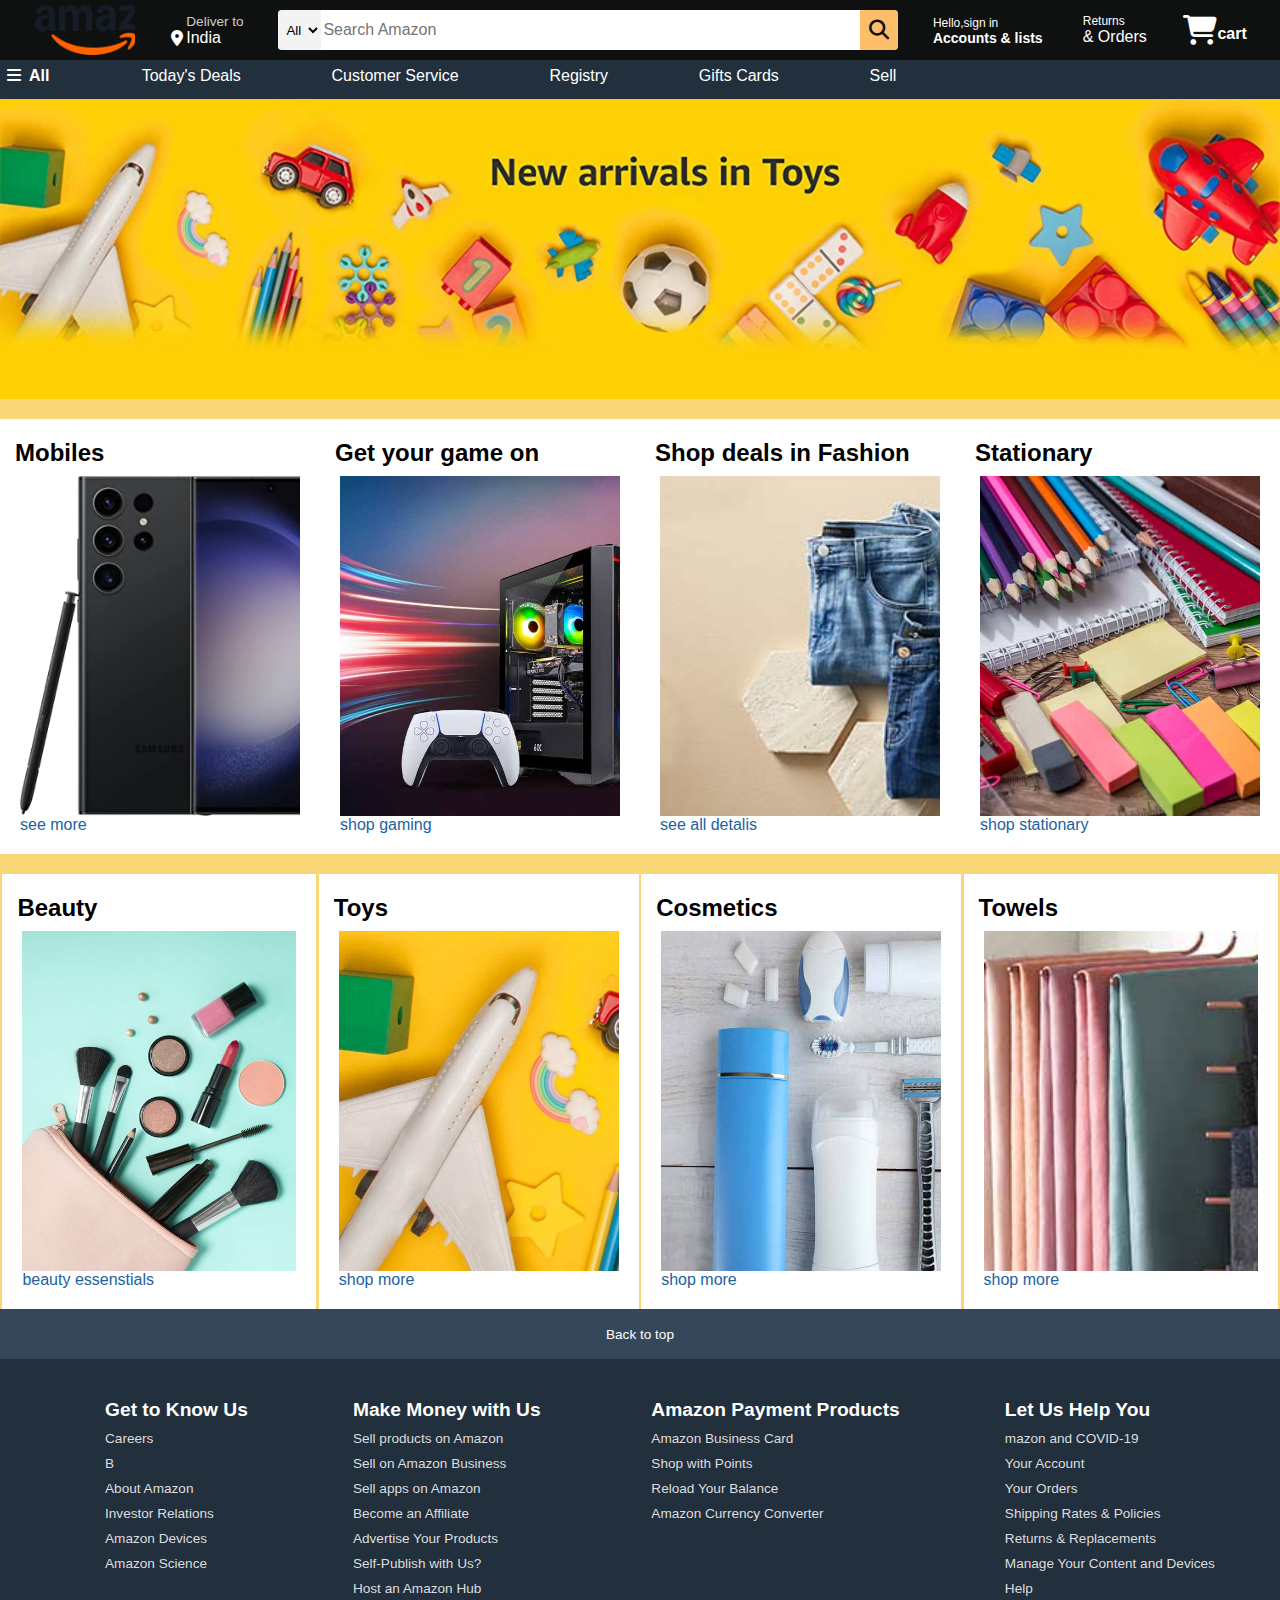
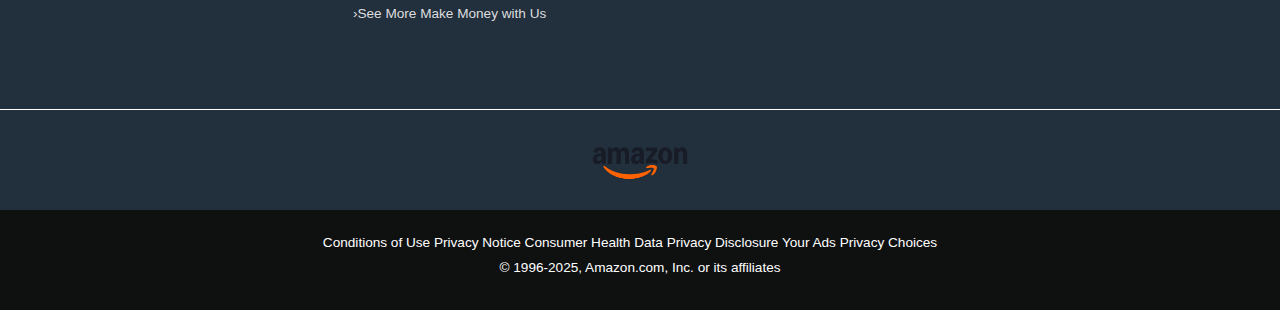
<file: amazonclone/index.html>
<!DOCTYPE html>
<html lang="en">
<head>
    <meta charset="UTF-8">
    <meta name="viewport" content="width=device-width, initial-scale=1.0">
    <title>Amazon</title>
    <link rel = "stylesheet" href = "https://cdnjs.cloudflare.com/ajax/libs/font-awesome/6.7.2/css/all.min.css">
    <link rel = "stylesheet" href = "amazon.css">


</head>
<body>
    <header>
        <div class="navbar">
            <div class="nav-logo border">
                <div class="logo">

                </div>
            </div>
            <div class="nav-adres border">
                <p class="add-first">Deliver to</p>
                <div class="addicon">
                    <i class="fa-solid fa-location-dot"></i>
                    <p class="add-second">India</p>
                </div>
            </div>
            <div class="nav-search">
                <select class="search-select">
                    <option>
                        All
                    </option>
                </select>
                <input placeholder = "Search Amazon" class = "search-input">
                <div class="search-icon">
                    <i class="fa-solid fa-magnifying-glass"></i>
                </div>
            </div>
            <div class="nav-link border">
                <p class = "nav-link1"><span>Hello,sign in</span></p>
                <p class = "nav-link2">Accounts & lists</p>
            </div>
            <div class="nav-return border">
                <p class = "return1">Returns</p>
                <p class = "retunr2"><span>& Orders</span></p>
            </div>
            <div class="cart border">
                <i class="fa-solid fa-cart-shopping"></i>
                <p class="cart1">cart</p>
            </div>
             

        </div>
        <div class="panel">
            <div class="panel-icon border">
                <i class="fa-solid fa-bars"></i>
                <p>All</p>
            </div>
           
            <div class="panel-1">
                <p class = "border">Today's Deals</p>
                <p class = "border">Customer Service</p>
                <p class = "border">Registry</p>
                <p class = "border">Gifts Cards</p>
                <p class = "border">Sell</p>
            </div>
        </div>

    </header>
    <div class="header">
        

    </div>
    <div class="content">
        <div class = "box1 box">
            <h2>Mobiles</h2>
            <div class="box1-imp"></div>
            
            
            <a>see more</a>
        </div>
        <div class = "box2 box">
            <h2>Get your game on
            </h2>
            <div class="box2-imp"></div>
            <a>shop gaming</a>
        </div>
        <div class = "box3 box">
            <h2>Shop deals in Fashion</h2>
            <div class="box3-imp"></div>
            <a>see all detalis</a>
        </div>
        <div class = "box4 box ">
            <h2><span>Stationary</span></h2>
            <div class="box4-imp"></div>
            <a>shop stationary</a>
        </div>
        <div class="box5 box">
            <h2>Beauty</h2>
            <div class="box5-imp"></div>
            <a><span>beauty essenstials</span></a>
        </div>
        <div class="box6 box">
            <h2>Toys</h2>
            <div class="box6-imp"></div>
            <a>shop more</a>
        </div>
        <div class="box7 box">
            <h2>Cosmetics</h2>
            <div class="box7-imp"></div>
            <a>shop more</a>
        </div>
        <div class="box8 box">
            <h2>Towels</h2>
            <div class="box8-imp"></div>
            <a>shop more</a>
        </div>
        
    </div>
    <footer>
        <div class="footer-1">
            Back to top
        </div>
        <div class="footer-2">
           <ul>
            <p>Get to Know Us</p>
             <a>Careers</a>
             <a>B</a>
             <a>About Amazon</a>
             <a>Investor Relations</a>
             <a>Amazon Devices</a>
             <a>Amazon Science</a>
           </ul>
             
                
        
            <ul>
                <p>Make Money with Us</p>
                <a>Sell products on Amazon</a>
                <a>Sell on Amazon Business</a>
                <a>Sell apps on Amazon</a>
                <a>Become an Affiliate</a>
                <a>Advertise Your Products</a>
                <a>Self-Publish with Us?</a>
                <a>Host an Amazon Hub</a>
                <a>›See More Make Money with Us</a>

            </ul>
            <ul>
                    <p>Amazon Payment Products</p>
                    <a>Amazon Business Card</a>
                    <a>Shop with Points</a>
                    <a>Reload Your Balance</a>
                    <a>Amazon Currency Converter</a>
            </ul>

            
            
         <ul>
                <p>Let Us Help You</p>
                <a>mazon and COVID-19</a>
                <a>Your Account</a>
                <a>Your Orders</a>
                <a>Shipping Rates & Policies</a>
                <a>Returns & Replacements</a>
                <a>Manage Your Content and Devices</a>
                <a>Help</a>
         </ul>
        </div>
        <div class="footer-3">
            <div class="amaz-logo "></div>

        </div>
        <div class="footer-4">
            <div class="pages">
                <a>Conditions of Use</a>
                <a>Privacy Notice</a>
                <a>Consumer Health Data Privacy Disclosure</a>
                <a>Your Ads Privacy Choices</a>
            </div>
            <div class="copyright">
                © 1996-2025, Amazon.com, Inc. or its affiliates
            </div>
        </div>
    </footer>
    
    
</body>
</html>
</file>
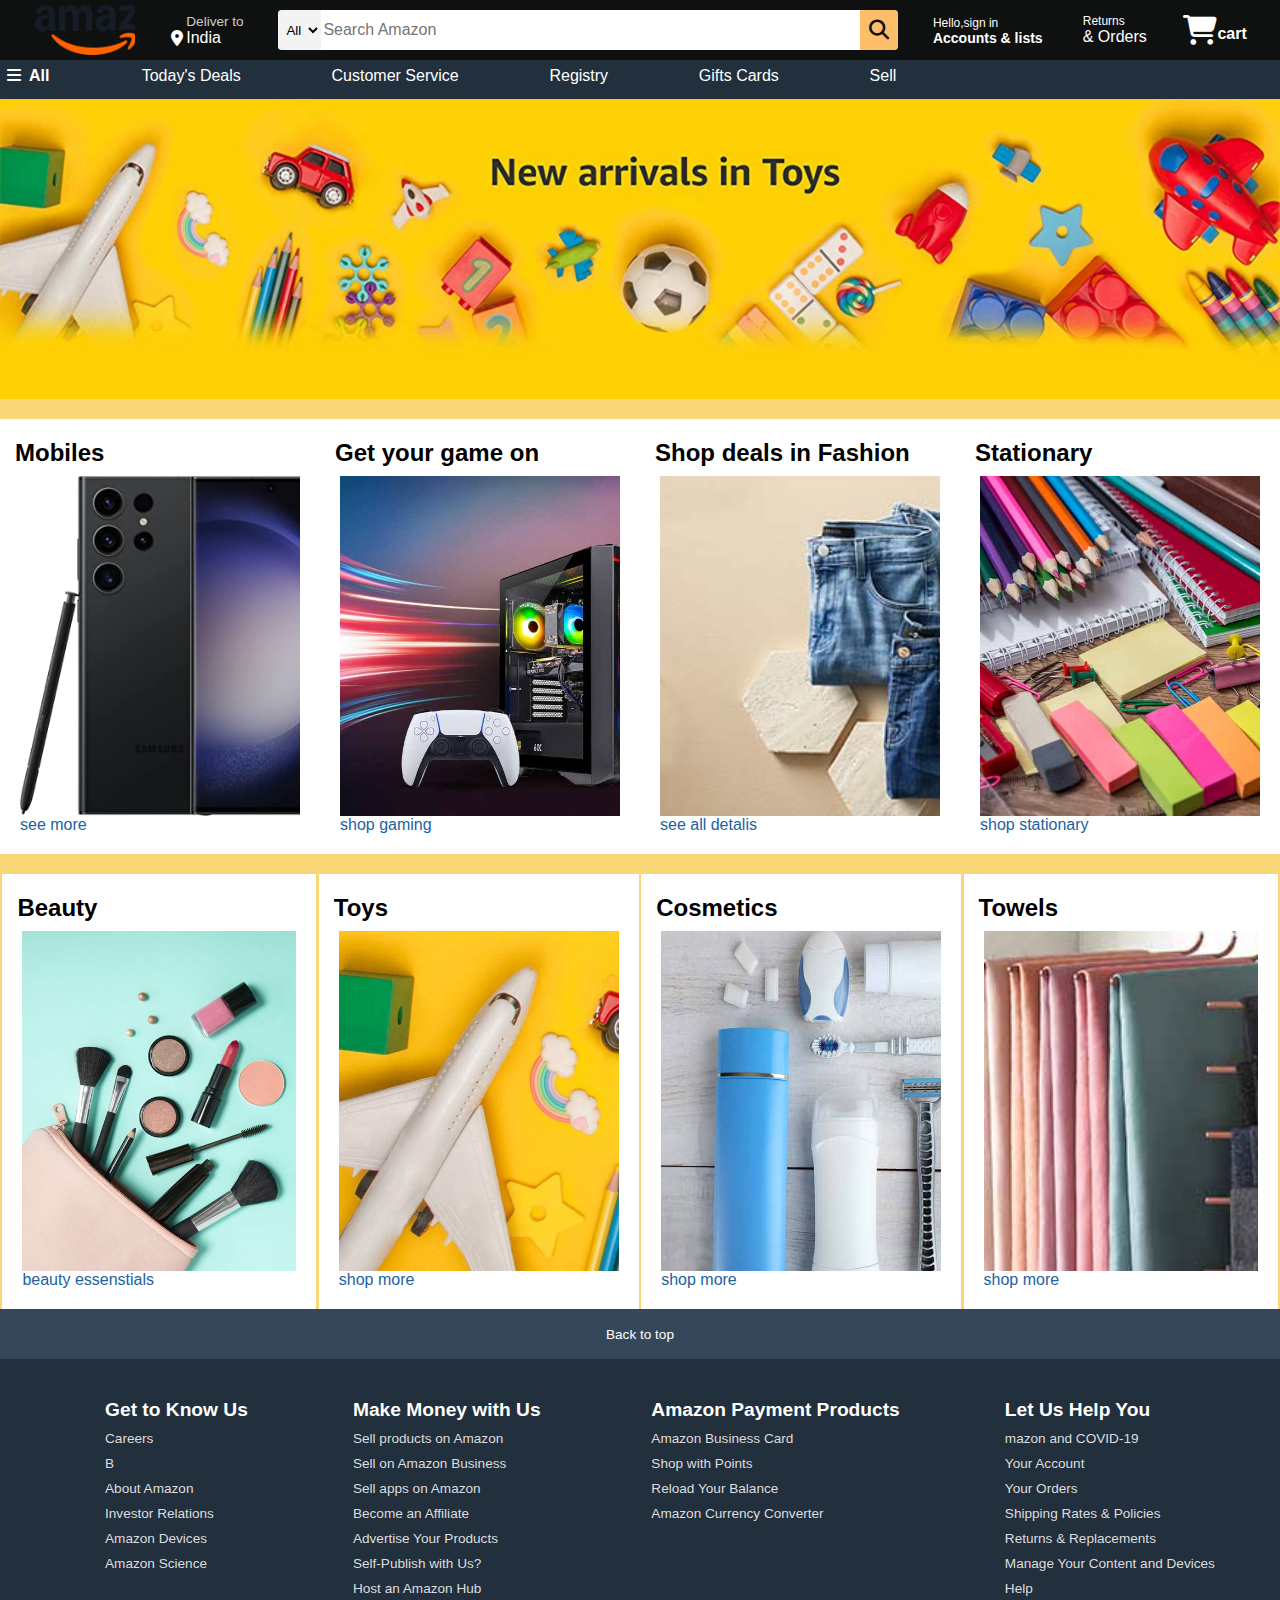
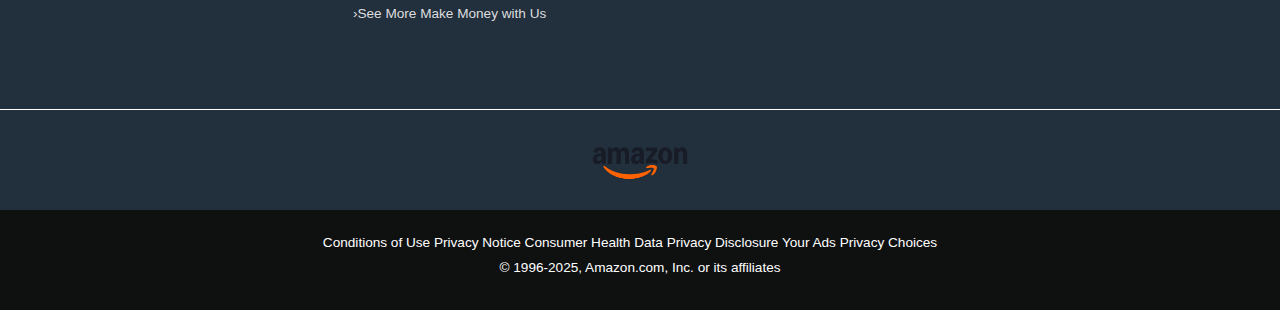
<file: amazonclone/amazon.html>
<!DOCTYPE html>
<html lang="en">
<head>
    <meta charset="UTF-8">
    <meta name="viewport" content="width=device-width, initial-scale=1.0">
    <title>Amazon</title>
    <link rel = "stylesheet" href = "https://cdnjs.cloudflare.com/ajax/libs/font-awesome/6.7.2/css/all.min.css">
    <link rel = "stylesheet" href = "amazon.css">


</head>
<body>
    <header>
        <div class="navbar">
            <div class="nav-logo border">
                <div class="logo">

                </div>
            </div>
            <div class="nav-adres border">
                <p class="add-first">Deliver to</p>
                <div class="addicon">
                    <i class="fa-solid fa-location-dot"></i>
                    <p class="add-second">India</p>
                </div>
            </div>
            <div class="nav-search">
                <select class="search-select">
                    <option>
                        All
                    </option>
                </select>
                <input placeholder = "Search Amazon" class = "search-input">
                <div class="search-icon">
                    <i class="fa-solid fa-magnifying-glass"></i>
                </div>
            </div>
            <div class="nav-link border">
                <p class = "nav-link1"><span>Hello,sign in</span></p>
                <p class = "nav-link2">Accounts & lists</p>
            </div>
            <div class="nav-return border">
                <p class = "return1">Returns</p>
                <p class = "retunr2"><span>& Orders</span></p>
            </div>
            <div class="cart border">
                <i class="fa-solid fa-cart-shopping"></i>
                <p class="cart1">cart</p>
            </div>
             

        </div>
        <div class="panel">
            <div class="panel-icon border">
                <i class="fa-solid fa-bars"></i>
                <p>All</p>
            </div>
           
            <div class="panel-1">
                <p class = "border">Today's Deals</p>
                <p class = "border">Customer Service</p>
                <p class = "border">Registry</p>
                <p class = "border">Gifts Cards</p>
                <p class = "border">Sell</p>
            </div>
        </div>

    </header>
    <div class="header">
        

    </div>
    <div class="content">
        <div class = "box1 box">
            <h2>Mobiles</h2>
            <div class="box1-imp"></div>
            
            
            <a>see more</a>
        </div>
        <div class = "box2 box">
            <h2>Get your game on
            </h2>
            <div class="box2-imp"></div>
            <a>shop gaming</a>
        </div>
        <div class = "box3 box">
            <h2>Shop deals in Fashion</h2>
            <div class="box3-imp"></div>
            <a>see all detalis</a>
        </div>
        <div class = "box4 box ">
            <h2><span>Stationary</span></h2>
            <div class="box4-imp"></div>
            <a>shop stationary</a>
        </div>
        <div class="box5 box">
            <h2>Beauty</h2>
            <div class="box5-imp"></div>
            <a><span>beauty essenstials</span></a>
        </div>
        <div class="box6 box">
            <h2>Toys</h2>
            <div class="box6-imp"></div>
            <a>shop more</a>
        </div>
        <div class="box7 box">
            <h2>Cosmetics</h2>
            <div class="box7-imp"></div>
            <a>shop more</a>
        </div>
        <div class="box8 box">
            <h2>Towels</h2>
            <div class="box8-imp"></div>
            <a>shop more</a>
        </div>
        
    </div>
    <footer>
        <div class="footer-1">
            Back to top
        </div>
        <div class="footer-2">
           <ul>
            <p>Get to Know Us</p>
             <a>Careers</a>
             <a>B</a>
             <a>About Amazon</a>
             <a>Investor Relations</a>
             <a>Amazon Devices</a>
             <a>Amazon Science</a>
           </ul>
             
                
        
            <ul>
                <p>Make Money with Us</p>
                <a>Sell products on Amazon</a>
                <a>Sell on Amazon Business</a>
                <a>Sell apps on Amazon</a>
                <a>Become an Affiliate</a>
                <a>Advertise Your Products</a>
                <a>Self-Publish with Us?</a>
                <a>Host an Amazon Hub</a>
                <a>›See More Make Money with Us</a>

            </ul>
            <ul>
                    <p>Amazon Payment Products</p>
                    <a>Amazon Business Card</a>
                    <a>Shop with Points</a>
                    <a>Reload Your Balance</a>
                    <a>Amazon Currency Converter</a>
            </ul>

            
            
         <ul>
                <p>Let Us Help You</p>
                <a>mazon and COVID-19</a>
                <a>Your Account</a>
                <a>Your Orders</a>
                <a>Shipping Rates & Policies</a>
                <a>Returns & Replacements</a>
                <a>Manage Your Content and Devices</a>
                <a>Help</a>
         </ul>
        </div>
        <div class="footer-3">
            <div class="amaz-logo "></div>

        </div>
        <div class="footer-4">
            <div class="pages">
                <a>Conditions of Use</a>
                <a>Privacy Notice</a>
                <a>Consumer Health Data Privacy Disclosure</a>
                <a>Your Ads Privacy Choices</a>
            </div>
            <div class="copyright">
                © 1996-2025, Amazon.com, Inc. or its affiliates
            </div>
        </div>
    </footer>
    
    
</body>
</html>
</file>
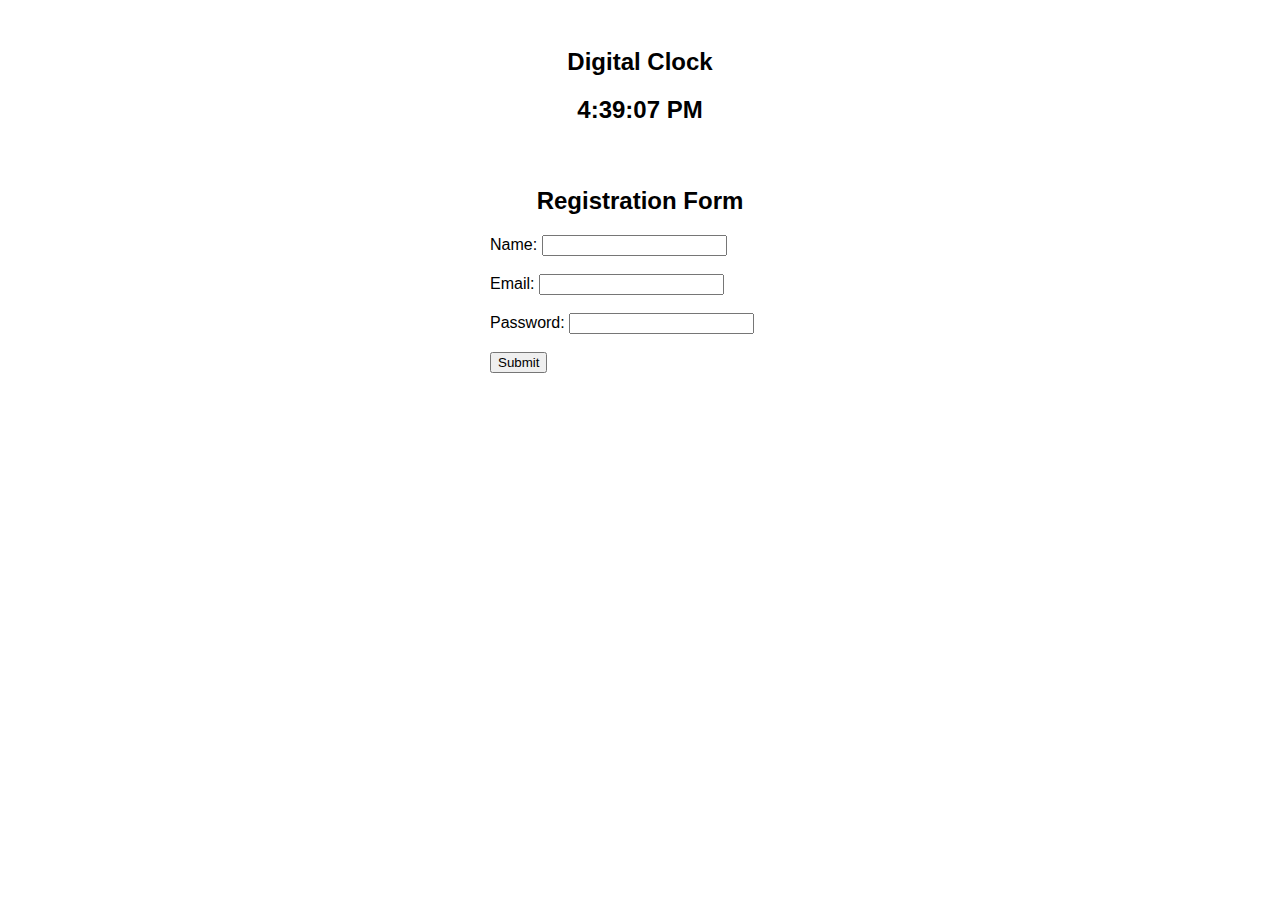
<file: amazonclone/blibk.html>
<!DOCTYPE html>
<html lang="en">
<head>
    <meta charset="UTF-8">
    <meta name="viewport" content="width=device-width, initial-scale=1.0">
    <title>Interactive Webpage</title>
    <style>
        body {
            font-family: Arial, sans-serif;
            text-align: center;
            padding: 20px;
        }
        #clock {
            font-size: 24px;
            font-weight: bold;
            margin-bottom: 20px;
        }
        .blink {
            font-size: 20px;
            color: red;
            font-weight: bold;
        }
        .form-container {
            width: 300px;
            margin: 0 auto;
            text-align: left;
        }
    </style>
</head>
<body>
    <h2>Digital Clock</h2>
    <div id="clock"></div>
    
    <h2 class="blink">This text blinks!</h2>
    
    <h2>Registration Form</h2>
    <div class="form-container">
        <form onsubmit="return validateForm()">
            <label for="name">Name:</label>
            <input type="text" id="name" name="name"><br><br>
            
            <label for="email">Email:</label>
            <input type="text" id="email" name="email"><br><br>
            
            <label for="password">Password:</label>
            <input type="password" id="password" name="password"><br><br>
            
            <button type="submit">Submit</button>
        </form>
    </div>
    
    <script>
        function updateClock() {
            let now = new Date();
            let timeString = now.toLocaleTimeString();
            document.getElementById('clock').textContent = timeString;
        }
        setInterval(updateClock, 1000);
        updateClock();

        function blinkText() {
            let blinkElement = document.querySelector('.blink');
            blinkElement.style.visibility = (blinkElement.style.visibility === 'hidden') ? 'visible' : 'hidden';
        }
        setInterval(blinkText, 500);

        function validateForm() {
            let name = document.getElementById('name').value;
            let email = document.getElementById('email').value;
            let password = document.getElementById('password').value;
            let emailPattern = /^[^ ]+@[^ ]+\.[a-z]{2,3}$/;
            
            if (name === "") {
                alert("Name cannot be empty");
                return false;
            }
            if (!email.match(emailPattern)) {
                alert("Enter a valid email address");
                return false;
            }
            if (password.length < 6) {
                alert("Password must be at least 6 characters long");
                return false;
            }
            setCookie("username", name, 7);
            alert("Form submitted successfully!");
            return true;
        }

        function changeBackgroundColor() {
            const colors = ['#FF5733', '#33FF57', '#3357FF', '#F3FF33', '#FF33A1'];
            document.body.style.backgroundColor = colors[Math.floor(Math.random() * colors.length)];
        }
        setInterval(changeBackgroundColor, 2000);

        function setCookie(name, value, days) {
            let expires = "";
            if (days) {
                let date = new Date();
                date.setTime(date.getTime() + (days * 24 * 60 * 60 * 1000));
                expires = "; expires=" + date.toUTCString();
            }
            document.cookie = name + "=" + value + "; path=/" + expires;
        }

        function getCookie(name) {
            let nameEQ = name + "=";
            let ca = document.cookie.split(';');
            for(let i = 0; i < ca.length; i++) {
                let c = ca[i];
                while (c.charAt(0) == ' ') c = c.substring(1, c.length);
                if (c.indexOf(nameEQ) == 0) return c.substring(nameEQ.length, c.length);
            }
            return null;
        }

        function checkUserCookie() {
            let user = getCookie("username");
            if (user) {
                alert("Welcome back, " + user + "!");
            }
        }
        checkUserCookie();
    </script>
</body>
</html>
</file>
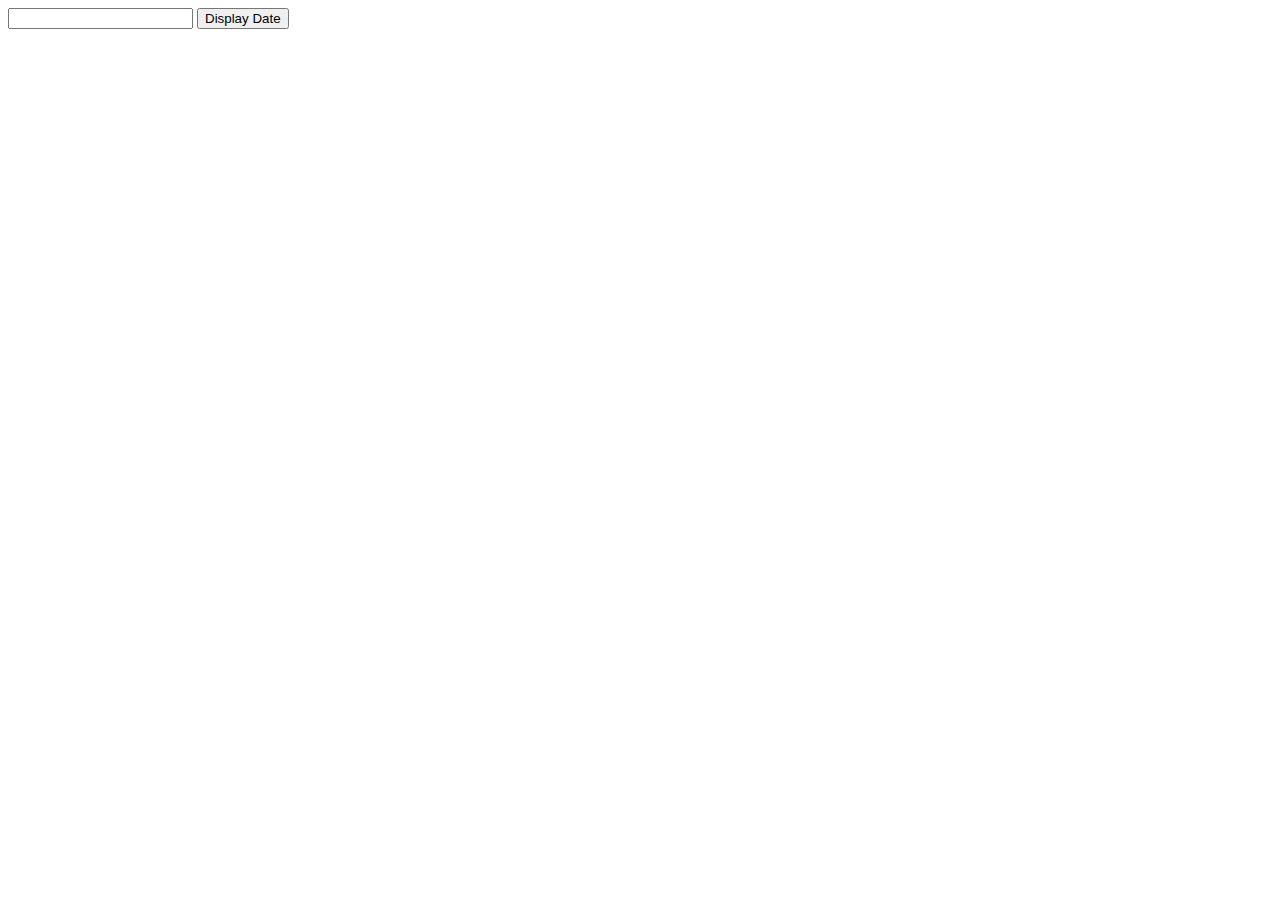
<file: amazonclone/clock.html>
<!DOCTYPE html>
<html>
<head>
    <title>Display Date</title>
    <script>
        function displayDate() {
            document.getElementById("dateBox").value = new Date();
        }
    </script>
</head>
<body>
    <input type="text" id="dateBox" readonly>
    <button onclick="displayDate()">Display Date</button>
</body>
</html>
</file>
<file: amazonclone/amazon.css>
*{
    margin: 0px;
    font-family: Arial;
    border: border-box;

}
.navbar{
    background-color: #0f1111;
    height: 60px;
    color: white;
    display: flex;
    align-items: center;
    justify-content: space-evenly;
    
}
.nav-logo{
    height: 50px;
    width: 100px;

}
.logo{
    background-image: url("amaz.webp");
    height: 50px;
    width: 100%;
    background-size: cover;
}
.border{
    border: 2px solid transparent;
}
.border:hover{
    border: 2px solid wheat;
}
.add-first{
    color: #cccccc;
    font-size: 0.85rem;
    margin-left: 15px;
}
.add-second{
    color: #ffffff;
    font-size: 1.0rem;
    margin-left: 3px;
}
.addicon{
    display: flex;
    align-items: center;
}
.nav-search{
    display: flex;
    width: 620px;
    height: 40px;
    background-color: aqua;
    border-radius: 4px;
    justify-content: space-evenly;
    

}
.search-icon{
    
    width: 45px;
   
    font-size: 1.25rem;
    display: flex;
    justify-content: center;
    align-items: center;
      
    background-color: #febd68;
    border-top-right-radius: 4px;
    border-bottom-right-radius: 4px;
    color: #0f1111;

    
}
.search-select{
    background-color: #f3f3f3;
    width: 50px;
    text-align: center;
    border-top-left-radius: 4px;
    border-bottom-left-radius:4px;
    border: none;
}
.search-input{
    width: 100%;
    font-size: 1rem;
    border: none;
  


}
.nav-flag{
    height: 16.2px;
    width: 21.6px;
    background-image: url("ind-img.webp");
    background-size: cover;
}

.nav-link1{
    color: #ffffff;
    height: 14px;
    width: 70.1px;
    font-size: 12px;
}
.nav-link2{
    color: #ffffff;
    height: 15px;
    width: 113.2px;
    font-size: 14px;
    font-weight: 700;
}
.return1{
    height: 14px;
    width: 59px;
    color: #ffffff;
    font-size: 12px;
}
.return2{
    color: #ffffff;
    height: 15px;
    width: 59px;
    font-size: 14px;
    font-weight: 900;
}

.cart1{
    height: 15px;
    width: 28px;
    padding-top: 10px;
    font-weight: 700;
}
.cart{
    display: flex;
}
.cart i{
    font-size: 30px;
    
}
.panel{
    display: flex;
    background-color: #222f3d;
    color:#ffffff;
    height: 39px;
   
}
.panel-icon i{
    height: 14px;
    width: 17px;
}
.panel-icon{
    display: flex;
    margin: 5px 0px 6px 0px;
    padding-left: 5px;
    
   

}
.panel-icon p{
    height: 12px;
    width: 22px;
    font-weight: 700;
    padding-left: 5px;
}
.panel-1{
    display: flex;
    height: 28px;
    width: 932px;
    
    margin: 5px 0px 6px 0px;
    justify-content: space-evenly;
    

}
.header{
    background-image: url(box3.jpg);
    height: 300px;
    width: 100% ;
    background-size: cover;
    
    

}
.box1{
    
   
    
    

}
.box1-imp{
    background-image: url("electonics.jpg");
    background-size: cover;
    height: 340px;
    width: 266px;
    padding-left: 7px ;
    padding-right: 7px;
    margin-left: 20px;
    margin-right: 20px;
    

}
.box2{
    
    


}
.box2-imp{
    background-image: url("keyboard.jpg");
    background-size: cover;
    height: 340px;
    width: 266px;
    padding-left: 7px;
    padding-right: 7px;
    margin-left: 20px;
    margin-right: 20px;
    
    



}
.box3{
   
   

}
.box3-imp{
    background-image: url("jeans.jpg");
    background-size: cover;

    height: 340px;
    width: 266px;
    padding-left: 7px;
    padding-right: 7px;
    margin-left: 20px;
    margin-right: 20px;
    
   

}
.box4{
    
    


}
.box4-imp{
    background-image: url("book.jpg");
    
    background-size: cover;
    height: 340px;
    width: 266px;
    padding-left: 7px;
    padding-right:7px;
   
    margin-left: 20px;
    margin-right: 20px;
    

}
.box{
    height: 400px;
    width: 306;
    padding-top: 20px;
    padding-bottom: 15px;
    
    
    margin-top: 20px;
    
  
    

    
    background-size: cover;
    background-color: #ffffff;
    
    
    
}
.content{
    display: flex;
    flex-wrap: wrap;
  justify-content: space-evenly;
  background-color: #f9d777;
  

}
.content a{
    color: #2162a1;
    width: 266px;
    height: 17px;
    margin-left: 20px;
    
    align-items: center;
    text-align: center;

    
  
}
.content h2{
    height: 27px;
    width: 266px;
  margin-left: 15px;
  margin-bottom: 10px;
}
.box6-imp{
    background-image: url("toys.jpg");
    background-size: cover;
    height: 340px;
    width: 266px;
    padding-left: 7px;
    padding-right:7px;
    
   
    margin-left: 20px;
    margin-right: 20px;

}
.box7-imp{
    background-image: url("cosmotics.jpg");
    background-size: cover;
    height: 340px;
    width: 266px;
    padding-left: 7px;
    padding-right:7px;
   
    margin-left: 20px;
    margin-right: 20px;
    

}
.box5-imp{
    background-image: url(beauty.jpg);
    background-size: cover;
    height: 340px;
    width: 260px;
    padding-left: 7px;
    padding-right:7px;
   
   
    margin-left: 20px;
    margin-right: 20px;

}
.box8-imp{
    background-image: url("towel.jpg");
    background-size: cover;
    height: 340px;
    width: 260px;
    padding-left: 7px;
    padding-right:7px;
   
   
    margin-left: 20px;
    margin-right: 20px;

}

footer{

    

}
.footer-1{
    color: white;
    height: 50px;
    font-size: 0.85rem;
    background-color: #37475a;
    align-items: center;
    justify-content: center;
    display: flex;

}
.footer-2{
    display: flex;
    height: 350px;
    background-color: #222f3d;
    color: white;
    justify-content: space-evenly;
    
}
.footer-2 ul a{
    display: block;
    margin-top: 10px;
    font-size: 0.85rem;
    color: #dddddd;
}
.footer-2 ul p{
    margin-top: 40px;
    font-size: larger;
    font-weight: 600;
}
.footer-3{
    background-color:#222f3d;
    height: 100px;
    justify-content: center;
    align-items: center;
    display: flex;
    border-top: 0.1px solid white;
}
.amaz-logo{
    background-image: url("Amazon-Logo-7.png");
    height: 50px;
    width: 100px;
    background-size: cover;
}
.footer-4{
    height: 100px;
    background-color: #0f1111;
    color: white;
    justify-content: space-evenly;
    align-items: center;
    text-align: center;
    font-weight: 400;


}
.pages{
    padding-top: 25px;
    font-size: 0.85rem;
    margin-right: 20px;
   
}
.copyright{
    margin-top: 10px;
    font-size: 0.85rem;

}
</file>
